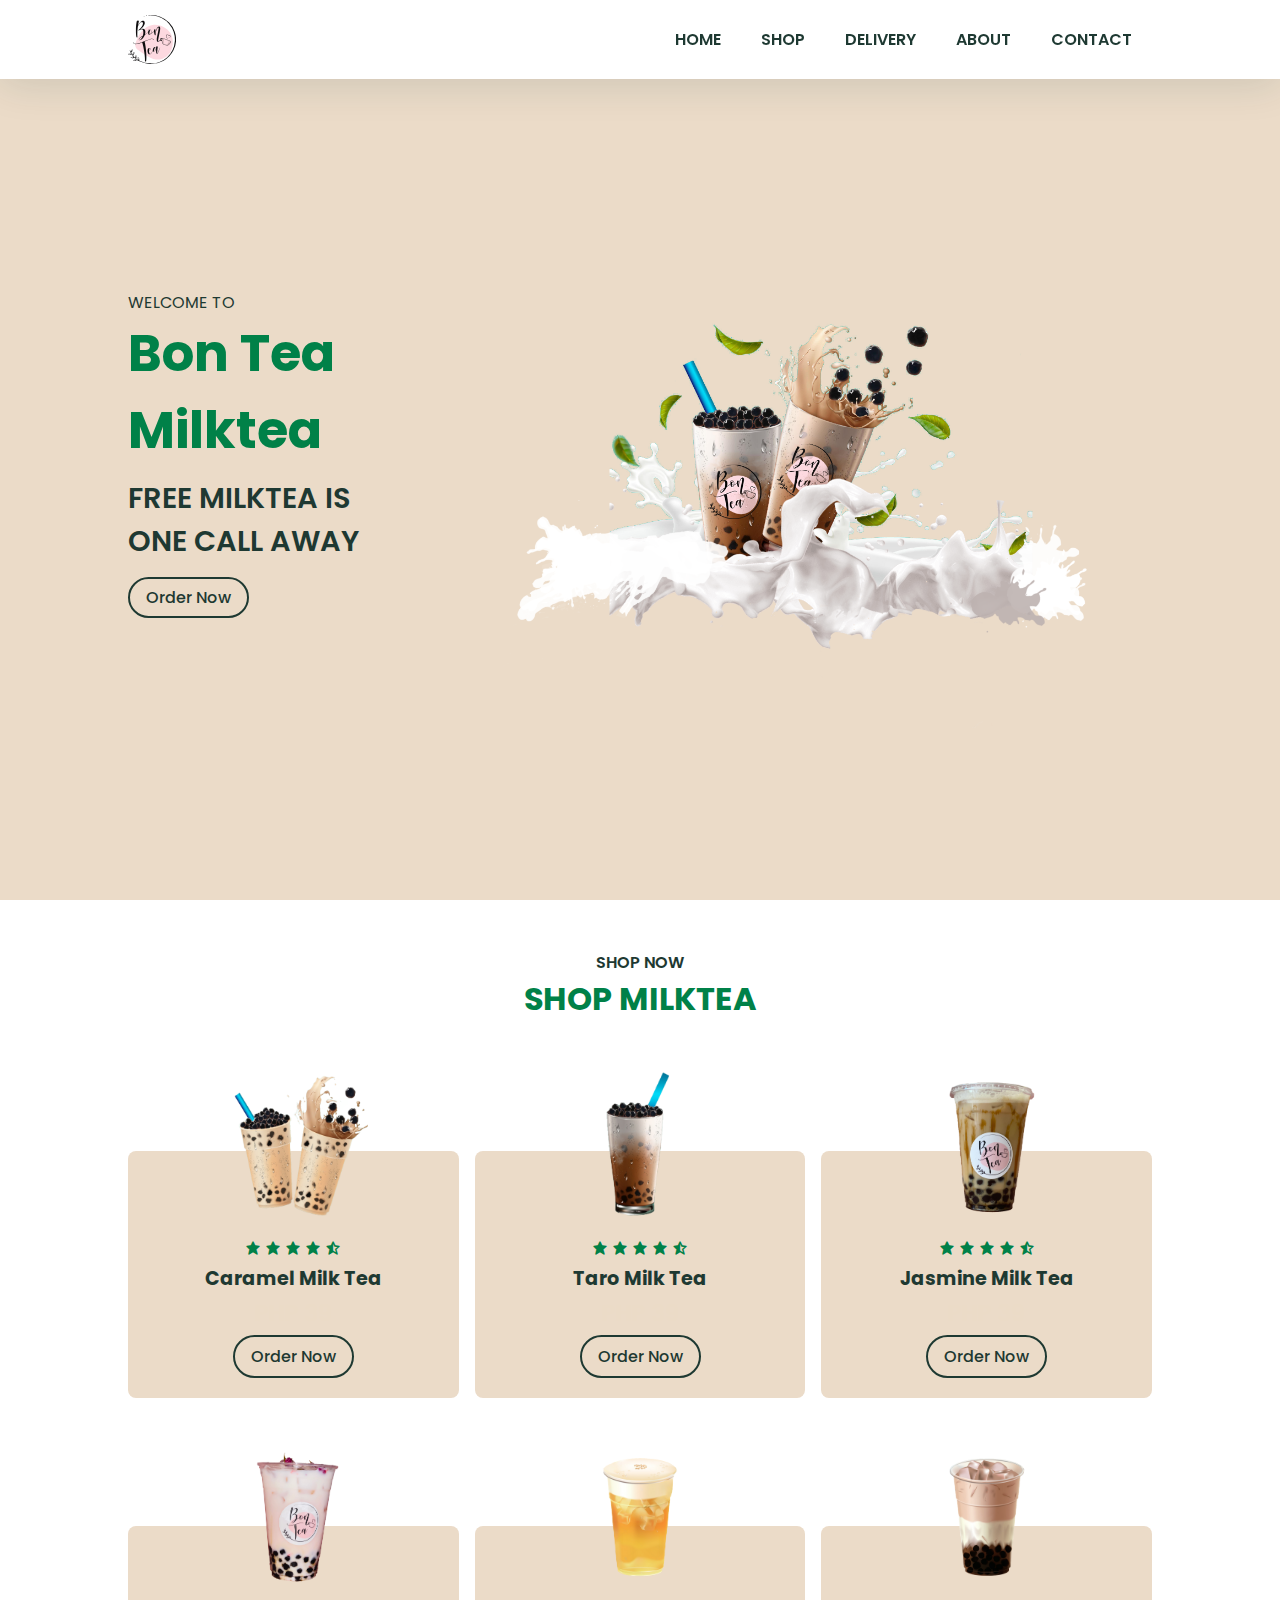
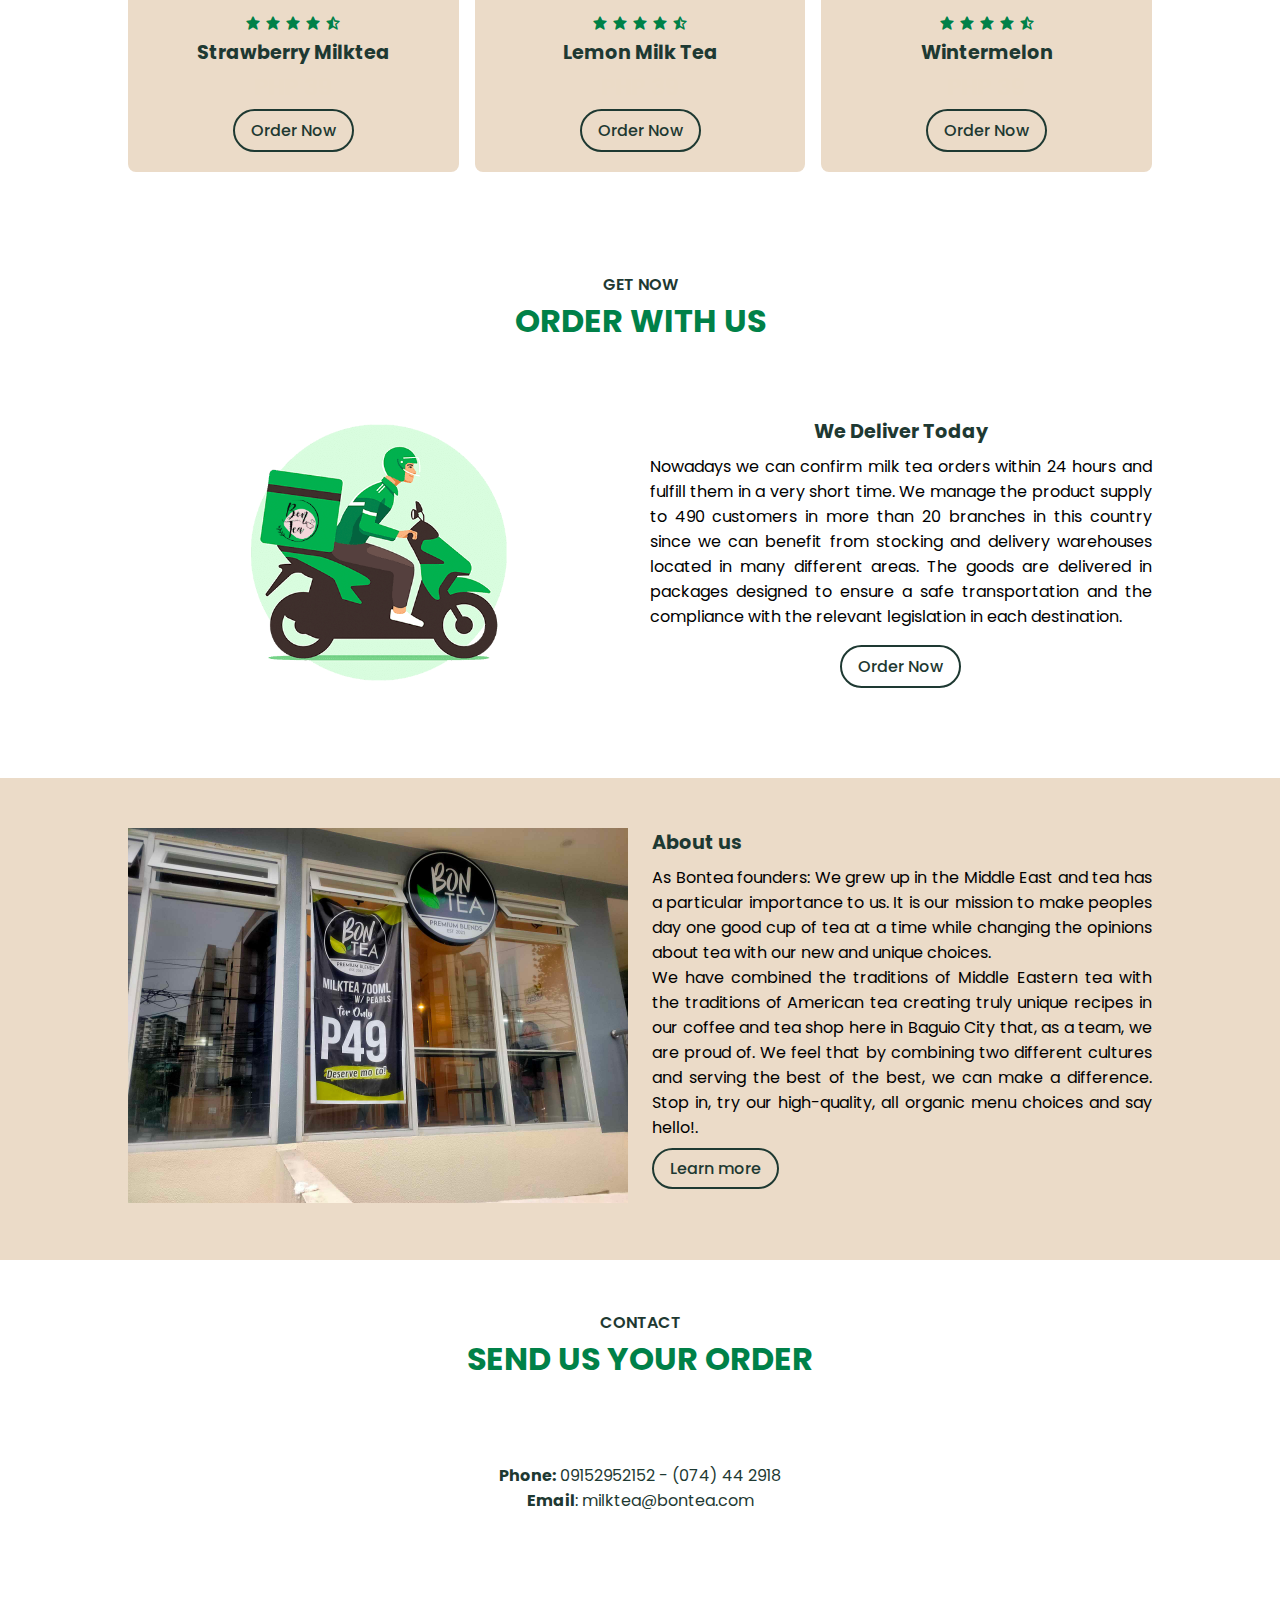
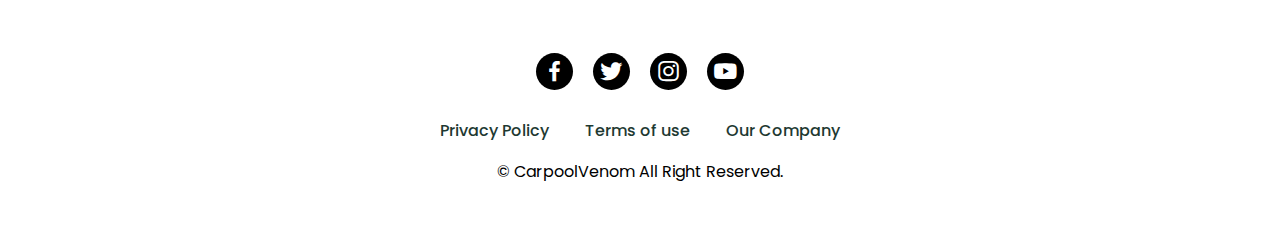
<file: index.html>
<!DOCTYPE html>
<html lang="en">

<head>
    <meta charset="UTF-8">
    <meta http-equiv="X-UA-Compatible" content="IE=edge">
    <meta name="viewport" content="width=device-width, initial-scale=1.0">
    <title>Bon Tea</title>

    <!-- CDN Links-->
    <link href='https://unpkg.com/boxicons@2.1.4/css/boxicons.min.css' rel='stylesheet'>

    <!-- External CSS Link-->
    <link rel="stylesheet" href="./style.css">
</head>

<body>

    <!-- Navbar -->

    <header>
        <a href="" class="logo"><img src="./img/logo.svg" alt="logo"></a>
        <div class="bx bx-menu" id="menu-icon"></div>

        <ul class="navbar">
            <li class="nav-item">
                <a href="#home" class="nav-link">Home</a>
            </li>
            <li class="nav-item">
                <a href="#shop" class="nav-link">Shop</a>
            </li>
            <li class="nav-item">
                <a href="#delivery" class="nav-link">Delivery</a>
            </li>
            <li class="nav-item">
                <a href="#about" class="nav-link">About</a>
            </li>
            <li class="nav-item">
                <a href="#contact" class="nav-link">Contact</a>
            </li>
        </ul>
    </header>

    <!-- Home -->

    <section class="home" id="home">
        <div class="home-text">
            <span>Welcome To</span>
            <h1>Bon Tea Milktea</h1>
            <h2> Free Milktea is <br>one call away</h2>
            <a href="#" class="btn"> Order Now</a>
        </div>
        <div class="home-img">
            <img src="./img/container.png" alt="">
        </div>
    </section>

    <!-- Shop -->

    <section class="shop" id="shop">
        <div class="heading">
            <span>Shop Now</span>
            <h1>Shop Milktea</h1>
        </div>

        <div class="shop-container">
            <div class="box">
                <div class="box-img">
                    <img src="./img/shop1.png" alt="...">
                </div>

                <div class="stars">
                    <i class='bx bxs-star'></i>
                    <i class='bx bxs-star'></i>
                    <i class='bx bxs-star'></i>
                    <i class='bx bxs-star'></i>
                    <i class='bx bxs-star-half'></i>
                </div>

                <h2>Caramel Milk Tea</h2>
                <span>PHP 39</span>
                <a href="#" class="btn"> Order Now</a>
            </div>

            <div class="box">
                <div class="box-img">
                    <img src="./img/shop2.png" alt="...">
                </div>

                <div class="stars">
                    <i class='bx bxs-star'></i>
                    <i class='bx bxs-star'></i>
                    <i class='bx bxs-star'></i>
                    <i class='bx bxs-star'></i>
                    <i class='bx bxs-star-half'></i>
                </div>

                <h2>Taro Milk Tea</h2>
                <span>PHP 39</span>
                <a href="#" class="btn"> Order Now</a>
            </div>

            <div class="box">
                <div class="box-img">
                    <img src="./img/shop3.png" alt="...">
                </div>

                <div class="stars">
                    <i class='bx bxs-star'></i>
                    <i class='bx bxs-star'></i>
                    <i class='bx bxs-star'></i>
                    <i class='bx bxs-star'></i>
                    <i class='bx bxs-star-half'></i>
                </div>

                <h2>Jasmine Milk Tea</h2>
                <span>PHP 39</span>
                <a href="#" class="btn"> Order Now</a>
            </div>

        </div>

        <div class="shop-container">
            <div class="box">
                <div class="box-img">
                    <img src="./img/p4.png" alt="...">
                </div>

                <div class="stars">
                    <i class='bx bxs-star'></i>
                    <i class='bx bxs-star'></i>
                    <i class='bx bxs-star'></i>
                    <i class='bx bxs-star'></i>
                    <i class='bx bxs-star-half'></i>
                </div>

                <h2>Strawberry Milktea</h2>
                <span>PHP 39</span>
                <a href="#" class="btn"> Order Now</a>
            </div>

            <div class="box">
                <div class="box-img">
                    <img src="./img/p5.png" alt="...">
                </div>

                <div class="stars">
                    <i class='bx bxs-star'></i>
                    <i class='bx bxs-star'></i>
                    <i class='bx bxs-star'></i>
                    <i class='bx bxs-star'></i>
                    <i class='bx bxs-star-half'></i>
                </div>

                <h2>Lemon Milk Tea</h2>
                <span>PHP 39</span>
                <a href="#" class="btn"> Order Now</a>
            </div>

            <div class="box">
                <div class="box-img">
                    <img src="./img/p6.png" alt="...">
                </div>

                <div class="stars">
                    <i class='bx bxs-star'></i>
                    <i class='bx bxs-star'></i>
                    <i class='bx bxs-star'></i>
                    <i class='bx bxs-star'></i>
                    <i class='bx bxs-star-half'></i>
                </div>

                <h2>Wintermelon</h2>
                <span>PHP 39</span>
                <a href="#" class="btn"> Order Now</a>
            </div>

        </div>
    </section>




    <!-- Delivery -->

    <section class="delivery" id="delivery">
        <div class="heading">
            <span>Get Now</span>
            <h1>Order with Us</h1>
        </div>

        <div class="container">
            <div class="delivery-img">
                <img src="./img/grab.png" alt="...">
            </div>

            <div class="delivery-text">
                <h2>We Deliver Today</h2>
                <p>Nowadays we can confirm milk tea orders within 24 hours and fulfill them in a very short time. We manage the product supply to 490 customers in more than 20 branches in this country since we can benefit from stocking and delivery warehouses located in many different areas.

                    The goods are delivered in packages designed to ensure a safe transportation and the compliance with the relevant legislation in each destination.</p>
                <!-- <p>Hello Lorem ipsum dolor sit amet consectetur adipisicing elit. Consequuntur quasi iure voluptatibus, ab nulla, neque dignissimos quae voluptatem tempora vitae optio? Nam error ullam sint adipisci maiores dolorum blanditiis rerum.</p> -->
                <a href="#" class="btn">Order Now</a>
            </div>
        </div>
    </section>




    <!-- About -->

    <section class="about" id="about">
        <div class="about-img">
            <img src="./img/enhance.jpg" alt="">
        </div>

        <div class="about-text">
            <h2>About us</h2>
            <p>As Bontea founders: We grew up in the Middle East and tea has a particular importance to us. It is our mission to make peoples day one good
                 cup of tea at a time while changing the opinions about tea with our new and unique choices. <br>
                We have combined the traditions of Middle Eastern tea with the traditions of American tea creating 
                truly unique recipes in our coffee and tea shop here in Baguio City that, as a team, we are proud of. 
                We feel that by combining two different cultures and serving the best of the best, we can make a difference.
                 Stop in, try our high-quality, all organic menu choices and say hello!.</p>
            <a href="#" class="btn">Learn more</a>
        </div>

    </section>


    <!-- Contact -->
    <section class="contact" id="contact">
        <div class="contact-heading">
            <span>Contact</span>
            <h1>Send us your order</h1>
            <p> <b>Phone:</b> 09152952152 - (074) 44 2918 <br>
                <b>Email</b>: milktea@bontea.com
            </p>

        </div>

        <div class="container">
            
        </div>
    </section>

     <!-- Social Media -->

    <section class="contact" id="contact">
        <div class="social">
            <a href="https://www.facebook.com/" target="_blank"><i class='bx bxl-facebook' ></i></a>
            <a href="https://twitter.com/i/flow/login?input_flow_data=%7B%22requested_variant%22%3A%22eyJsYW5nIjoiZW4tZ2IifQ%3D%3D%22%7D" target="_blank"><i class='bx bxl-twitter' ></i></a>
            <a href="https://www.instagram.com/accounts/login/" target="_blank"><i class='bx bxl-instagram' ></i></a>
            <a href="https://www.youtube.com" target="_blank"><i class='bx bxl-youtube' ></i></a>
        </div>
       
       
        <div class="links">
            <a href="./privacy.html">Privacy Policy</a>
            <a href="./terms.html">Terms of use</a>
            <a href="#about">Our Company</a>
        </div>
            <p class="rights">&#169; CarpoolVenom All Right Reserved.</p>
    </section>
    
    <!-- Custom JS-->
    <script src="main.js"></script>
</body>

</html>
</file>
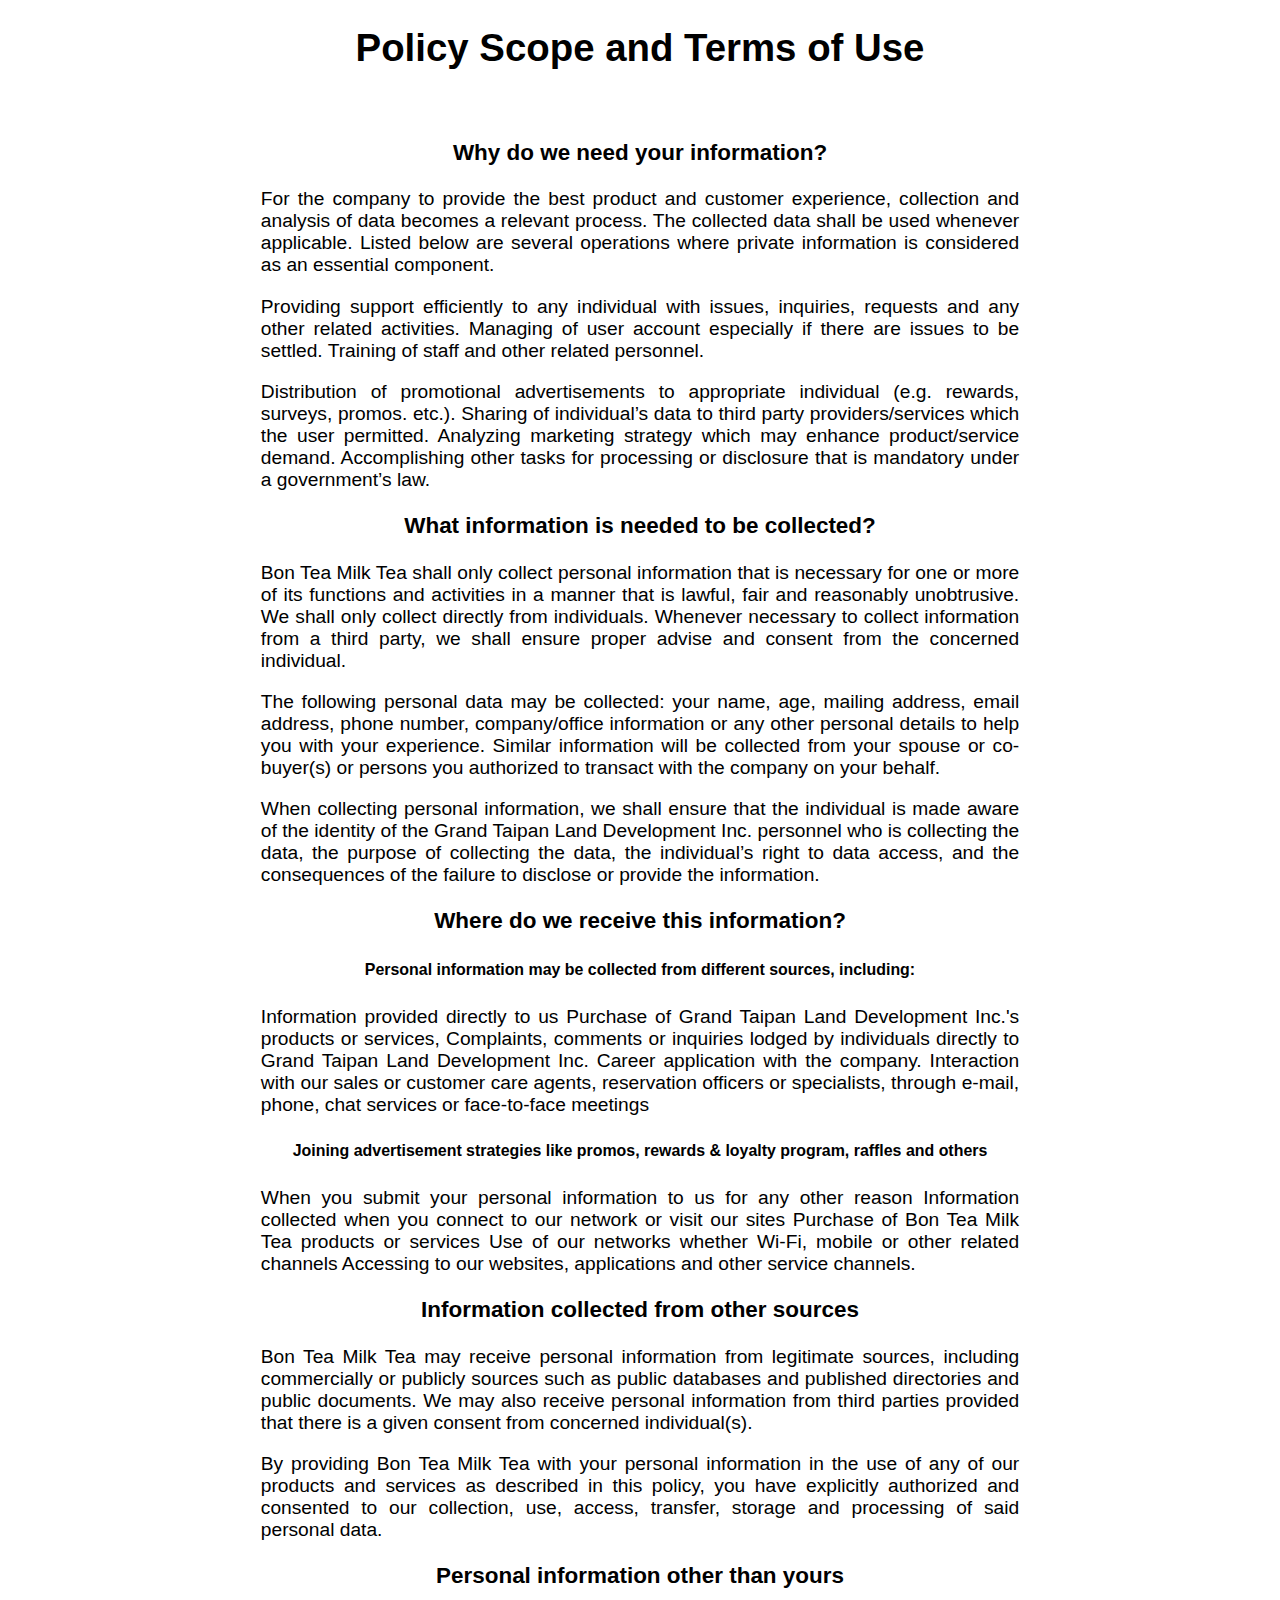
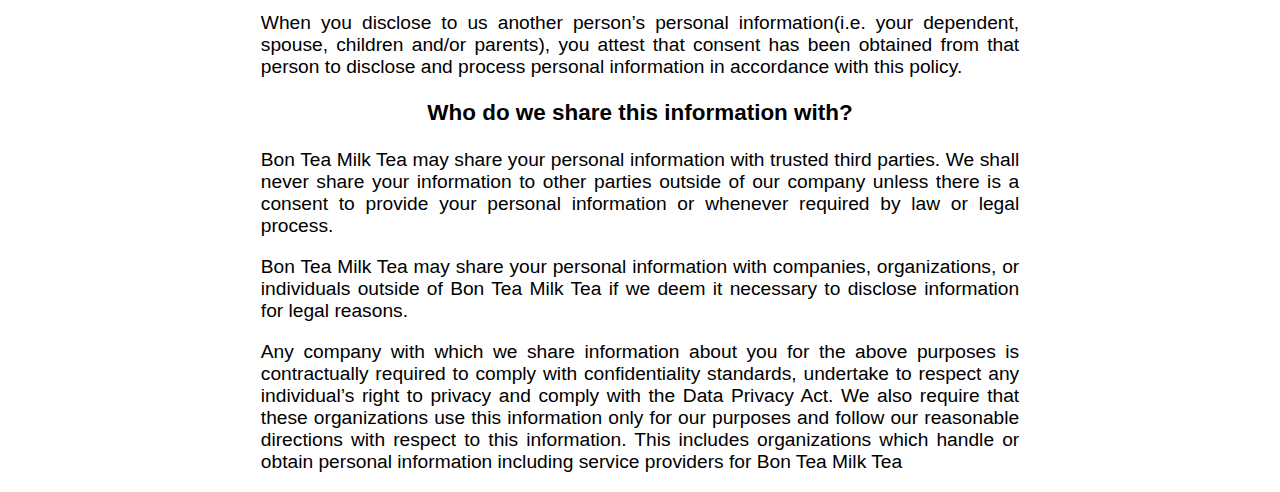
<file: privacy.html>
<!DOCTYPE html>
<html lang="en">
<head>
    <meta charset="UTF-8">
    <meta name="viewport" content="width=device-width, initial-scale=1.0">
    <title>Document</title>
        <style>
            .privacy{
            font-size: larger;
            text-align: justify;
            padding-left: 20%;
            padding-right: 20%;
            justify-items: center;
            font-family: 'Poppins', sans-serif;
            font-weight: 500;
                    }
        </style>
   <div class="privacy" >
        <h1>Policy Scope and Terms of Use</h1><br> 
            <h3>Why do we need your information?</h3>
            <p>For the company to provide the best product and customer experience, collection and analysis of data 
            becomes a relevant process. The collected data shall be used whenever applicable. 
            Listed below are several operations where private information is considered as an essential component.</p>
            Providing support efficiently to any individual with issues, inquiries, requests and any other related activities.
            Managing of user account especially if there are issues to be settled.
            Training of staff and other related personnel.<br>
            <p>Distribution of promotional advertisements to appropriate individual (e.g. rewards, surveys, promos. etc.).
            Sharing of individual’s data to third party providers/services which the user permitted.
            Analyzing marketing strategy which may enhance product/service demand.
            Accomplishing other tasks for processing or disclosure that is mandatory under a government’s law.</p>

            <h3>What information is needed to be collected?</h3>
            <p>Bon Tea Milk Tea shall only collect personal information that is necessary for one or more of its 
            functions and activities in a manner that is lawful, fair and reasonably unobtrusive. We shall only collect directly 
            from individuals. Whenever necessary to collect information from a third party, we shall ensure proper advise and consent from the concerned individual.</p>

            <p>The following personal data may be collected: your name, age, mailing address, 
            email address, phone number, company/office information or any other personal details to help you with your experience. 
            Similar information will be collected from your spouse or co-buyer(s) or persons you authorized to transact with the company on your behalf.</p>

           <p> When collecting personal information, we shall ensure that the individual is made aware of the identity of the Grand Taipan Land Development Inc.
            personnel who is collecting the data, the purpose of collecting the data, the individual’s right to data access, 
            and the consequences of the failure to disclose or provide the information.</p>

            <h3>Where do we receive this information?</h3>
            <h5>Personal information may be collected from different sources, including:</h5>
            <p>Information provided directly to us
            Purchase of Grand Taipan Land Development Inc.'s products or services,
            Complaints, comments or inquiries lodged by individuals directly to Grand Taipan Land Development Inc.
            Career application with the company.
            Interaction with our sales or customer care agents, 
            reservation officers or specialists, through e-mail, phone, chat services or face-to-face meetings</p>


            <h5>Joining advertisement strategies like promos, rewards & loyalty program, raffles and others</h5>
            
            <p>When you submit your personal information to us for any other reason
            Information collected when you connect to our network or visit our sites
            Purchase of Bon Tea Milk Tea products or services
            Use of our networks whether Wi-Fi, mobile or other related channels
            Accessing to our websites, applications and other service channels.</p>
            
            <h3>Information collected from other sources</h3>
            <p>Bon Tea Milk Tea may receive personal information from legitimate sources, including commercially or 
            publicly sources such as public databases and published directories and public documents. We may also receive personal
            information from third parties provided that there is a given consent from concerned individual(s).</p>

            <p>By providing Bon Tea Milk Tea with your personal information in the use of any of our products and 
            services as described in this policy, you have explicitly authorized and consented to our collection, use, access,
             transfer, storage and processing of said personal data.</p>

            <h3>Personal information other than yours</h3>
            <p>When you disclose to us another person’s personal information(i.e. your dependent, spouse, children and/or parents), 
            you attest that consent has been obtained from that person to disclose and process personal information in accordance with this policy.</p>

            <h3>Who do we share this information with?</h3>
            <p>Bon Tea Milk Tea may share your personal information with trusted third parties. We shall never share
            your information to other parties outside of our company unless there is a consent to provide your personal
             information or whenever required by law or legal process.</p>
            Bon Tea Milk Tea may share your personal information with companies, organizations, or individuals
            outside of Bon Tea Milk Tea if we deem it necessary to disclose information for legal reasons.
           <p> Any company with which we share information about you for the above purposes is contractually required to comply with
            confidentiality standards, undertake to respect any individual’s right to privacy and comply with the Data Privacy Act. 
            We also require that these organizations use this information only for our purposes and follow our reasonable directions with respect to this information.
            This includes organizations which handle or obtain personal information including service providers for Bon Tea Milk Tea</p>
    </div>
</body>
</html>
</file>
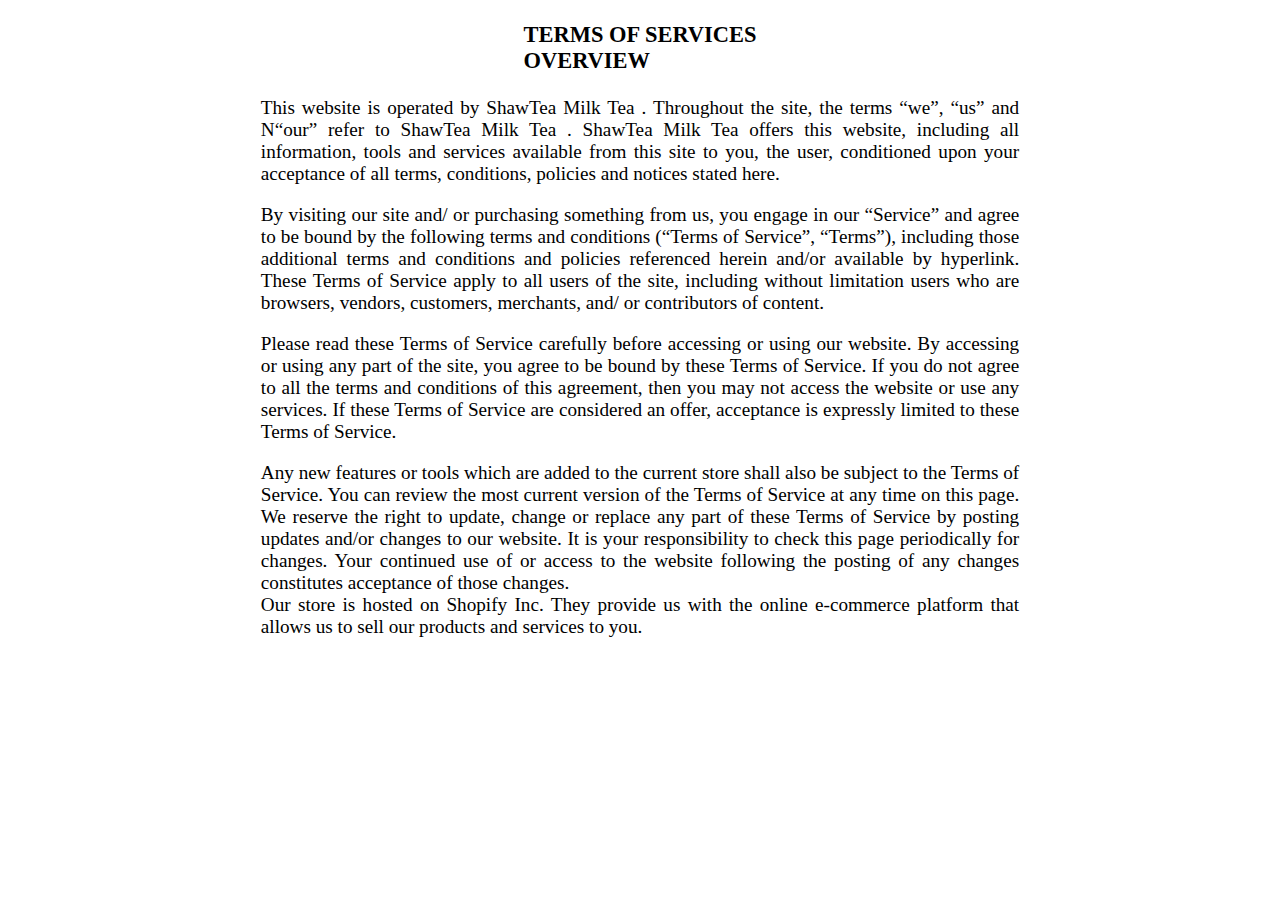
<file: terms.html>
<!DOCTYPE html>
<html lang="en">
<head>
    <meta charset="UTF-8">
    <meta name="viewport" content="width=device-width, initial-scale=1.0">
    <title>terms and conditions</title>
</head>
<body>
    <head>
        <style>
            .terms{
                font-size: larger;
                text-align: justify;
                padding-left: 20%;
                padding-right: 20%;
                justify-items: center;
            }
        </style>
        <DIV class="terms">
    <h3>TERMS OF SERVICES<BR> OVERVIEW</h3>
            <p>This website is operated by ShawTea Milk Tea . Throughout the site, the terms “we”, “us” and N“our” refer to ShawTea Milk Tea .
            ShawTea Milk Tea  offers this website, including all information, tools and services available from this site to you, the user, conditioned upon your 
            acceptance of all terms, conditions, policies and notices stated here.</p>
            <p>By visiting our site and/ or purchasing something from us, you engage in our “Service” and agree to be bound by the following terms and conditions (“Terms of Service”, “Terms”), 
            including those additional terms and conditions and policies referenced herein and/or available by hyperlink. These Terms of Service apply  to all users of the site, including
             without limitation users who are browsers, vendors, customers, merchants, and/ or contributors of content.</p>

             <p>Please read these Terms of Service carefully before accessing or using our website. By accessing or using any part of the site, you agree to be bound by these Terms of Service.
            If you do not agree to all the terms and conditions of this agreement, then you may not access the website or use any services. If these Terms of Service are considered an offer,
            acceptance is expressly limited to these Terms of Service.</p>
            
            <p>Any new features or tools which are added to the current store shall also be subject to the Terms of Service. You can review the most current version of the Terms of Service at any time on this page.
            We reserve the right to update, change or replace any part of these Terms of Service by posting updates and/or changes to our website. It is your responsibility to check this page periodically for changes. 
            Your continued use of or access to the website following the posting of any changes constitutes acceptance of those changes.<BR>
            Our store is hosted on Shopify Inc. They provide us with the online e-commerce platform that allows us to sell our products and services to you.</p>
        </DIV>             
    </head>
</body>
</html>
</file>
<file: style.css>
/* Google Fonts */

@import url('https://fonts.googleapis.com/css2?family=Poppins:wght@100;200;300;400;500;600;700;800;900&display=swap');
* {
    margin: 0;
    padding: 0;
    box-sizing: border-box;
    scroll-padding-top: 2rem;
    text-decoration: none;
    list-style: none;
    scroll-behavior: smooth;
    font-family: "Poppins", sans-serif;
}

:root {
    --main-color: #008148;
    --second-color: #1e3932;
}

body {
    overflow-y: scroll; /* Adding the ability to scroll */
}
  
  /* Hiding scrollbar for Chrome, Safari and Opera */
body::-webkit-scrollbar {
    display: none;
}
  
/* Hiding scrollbar for IE, Edge and Firefox */
body {
    scrollbar-width: none;  /* Firefox */
    -ms-overflow-style: none;  /* IE and Edge */
}

/* Home */

section {
    padding: 50px 10%;
}

*::selection {
    color: #fff;
    background: var(--main-color);
}

img {
    width: 100%;
}

header {
    position: fixed;
    width: 100%;
    top: 0;
    right: 0;
    z-index: 1000;
    display: flex;
    align-items: center;
    justify-content: space-between;
    background: #fff;
    box-shadow: 0 4px 41px rgb(14 55 54 / 14%);
    padding: 15px 10%;
    transition: 0.2s;
}

.logo {
    display: flex;
    align-items: center;
}

.logo img {
    width: 48px;
}

.navbar {
    display: flex;
}

.navbar a {
    font-size: 1rem;
    padding: 11px 20px;
    color: var(--second-color);
    font-weight: 600;
    text-transform: uppercase;
}

.navbar a:hover {
    color: var(--main-color);
}

#menu-icon {
    font-size: 24px;
    cursor: pointer;
    z-index: 1001;
    display: none;
}

.home {
    width: 100%;
    min-height: 100vh;
    display: flex;
    flex-wrap: wrap;
    align-items: center;
    background: #ebdbc8;
    gap: 1rem;
}

.home-text {
    flex: 1 1 17rem;
}

.home-img {
    flex: 2 2 30rem;
}

.home-img img {
    animation: animate 3s linear infinite;
}

@keyframes animate {
    0% {
        transform: translate(-11px, 0);
    }
    50% {
        transform: translate(0px, -11px);
    }
    100% {
        transform: translate(-11px, 0);
    }
}

.home-text span {
    font-size: 1rem;
    text-transform: uppercase;
    font-weight: 600px;
    color: var(--second-color);
}

.home-text h1 {
    font-size: 3.2rem;
    color: var(--main-color);
    font-weight: bolder;
}

.home-text h2 {
    font-size: 1.8rem;
    font-weight: 600;
    text-transform: uppercase;
    color: var(--second-color);
    margin: 0.5rem 0 1.4rem;
}

.btn {
    padding: 7px 16px;
    border: 2px solid var(--second-color);
    border-radius: 40px;
    color: var(--second-color);
    font-weight: 500;
}

.btn:hover {
    color: #fff;
    background: var(--second-color);
    transition: 0.5s;
}

/* Menu */

.heading {
    text-align: center;
    text-transform: uppercase;
}

.heading span {
    font-size: 1rem;
    font-weight: 600;
    color: var(--second-color)
}

.heading h1 {
    font-size: 2rem;
    color: var(--main-color);
}

.shop-container {
    display: flex;
    flex-wrap: wrap;
    gap: 1rem;
    margin-top: 5rem;
}

.shop-container .box {
    flex: 1 1 10rem;
    background: #ebdbc8;
    padding: 20px;
    display: flex;
    text-align: center;
    flex-direction: column;
    align-items: center;
    margin-top: 3rem;
    border-radius: 0.5rem;
}

.shop-container .box .box-img {
    width: 150px;
    height: 150px;
    margin-top: -100px;
}

.shop-container .box .box-img img {
    width: 100%;
    height: 100%;
    object-fit: contain;
    object-position: center;

    -webkit-transition: all .5s ease;
    -ms-transition: all .5s ease;
    transition: all .5s ease
}


.shop-container .box .box-img img:hover {
    transform: scale(1.25);
    -webkit-transform: scale(1.25);
    -ms-transform: scale(1.25)
}



.stars {
    margin: 1rem 0 0.1rem;
}

.shop-container .box .stars .bx {
    color: var(--main-color);
}

.shop-container .box h2 {
    color: var(--second-color);
    font-size: 1.2rem;
}

.shop-container .box span {
    color: hsl(33, 47%, 85%);
    font-size: 1.4rem;
    font-weight: 500;
    margin: 0.2rem 0 0.3rem;
}

.box .btn {
    border: 2px solid #1e3932;
}


/* Delivery */

.container {
    display: flex;
    flex-wrap: wrap;
    gap: 1.2rem;
    margin-top: 2rem;
}

.delivery-img {
    flex: 1 1 17rem;
    display: flex;
    justify-content: center;
    align-items: center;
}

.delivery-img img {
    width: 80%;
    height: 80%;
    object-fit: contain;
    object-position: center;
}

.delivery-text {
    flex: 1 1 17rem;
    display: flex;
    flex-direction: column;
    justify-content: center;
    align-items: center;
}

.delivery-text h2 {
    font-size: 1.2rem;
    color: var(--second-color);
}

.delivery-text p {
    margin: 0.5rem 0 1rem;
    text-align: justify;
}


/* About*/

.about {
    display: flex;
    flex-wrap: wrap;
    background: #ebdbc8;
    gap: 1.5rem;
}

.about-img {
    flex: 1 1 17rem;
}

.about-text {
    flex: 1 1 17rem;
}

.about-text h2 {
    font-size: 1.2rem;
    color: var(--second-color);
}

.about-text p {
    margin: 0.5rem 0 1rem;
    text-align: justify;
}



/* Contacts*/

.contact {
    display: flex;
    flex-direction: column;
    align-items: center;
    text-align: center; /* Add this line to center-align the social icons */
   /* Add margin to create spacing between social icons and links */
}


.contact-heading span {
    font-size: 1rem;
    font-weight: 600;
    color: var(--second-color);
    text-transform: uppercase;
}

.contact-heading h1 {
    font-size: 2rem;
    color: var(--main-color);
    text-transform: uppercase;
}

.contact-heading p {
    
    padding-top: 5rem;
    color: var(--second-color);
}


.social a {
    font-size: 27px;
    margin: 0.5rem;
    display: inline-block; /* Add this line to keep social icons in a row */
}

.social a .bx {
    padding: 5px;
    color: #fff;
    background: #000;
    border-radius: 50%;
    display: inline-block; /* Add this line to center the icons properly */
}
.social a .bx:hover{
    background: var(--main-color);}

/* Add this CSS block to center-align the footer links */
.links{
    margin: 1rem 0 1rem;
}

.links a{
    font-size: 1rem;
    font-weight: 500;
    color: var(--second-color);
    padding: 1rem;
}

.links a :hover{
    color: var(--main-color);
}
.contact p{
    text-align: center;
} 


/* Media Query*/

@media (max-width: 1150px) {
    header {
        padding: 18px 7%;
    }
    section {
        padding: 50px 7%
    }
    .home-text h1 {
        font-size: 3rem;
    }
    .home-text h2 {
        font-size: 1.5rem;
    }
}

@media (max-width: 991px) {
    header {
        padding: 18px 4%;
    }
    section {
        padding: 50px 7%
    }
}

@media (max-width: 768px) {
    header {
        padding: 11px 4%;
    }
    section {
        padding: 50px 7%
    }
    #menu-icon {
        display: initial;
    }
    header .navbar {
        position: absolute;
        top: -500px;
        left: 0;
        right: 0;
        display: flex;
        flex-direction: column;
        background: #fff;
        box-shadow: 0 4px 4px rgb(14 55 54 / 14%);
        border-top: 2px solid var(--main-color);
        transition: 0.2s;
        text-align: left;
    }
    .navbar.active {
        top: 100%;
    }
    .navbar a {
        padding: 1.5rem;
        display: block;
        color: var(--second-color);
    }
    .home-text span{
        font-size: 0.9rem;
    }
    .home-text h1{
        font-size: 2.4rem;
    }
    .home-text h2{
        font-size: 1.2rem;
    }
}

/* Media Query for max-width: 768px */
@media (max-width: 768px) {
    .home-text {
        padding-top: 0; /* Reset padding-top */
    }
    .shop-container .box {
        margin-top: 6rem;
    }
    .heading h1 {
        font-size: 1.5rem;
    }
    .heading span {
        font-size: 0.9rem;
    }
    .about {
        flex-direction: column-reverse;
    }
    .navbar {
        display: none; /* Hide the main navbar */
    }
    #menu-icon {
        display: initial; /* Show the menu icon */
    }
    .navbar .active {
        top: 100%;
    }
    .navbar a {
        padding: 1.5rem;
        display: block;
        color: var(--second-color);
    }
    .home-text span{
        font-size: 0.9rem;
    }
    .home-text h1{
        font-size: 2.4rem;
    }
    .home-text h2{
        font-size: 1.2rem;
    }
}

/* Media Query for max-width: 351px */
@media (max-width: 351px) {
    .links {
        display: flex;
        flex-direction: column;
        align-items: center; /* Center align the footer links */
    }
}
</file>
